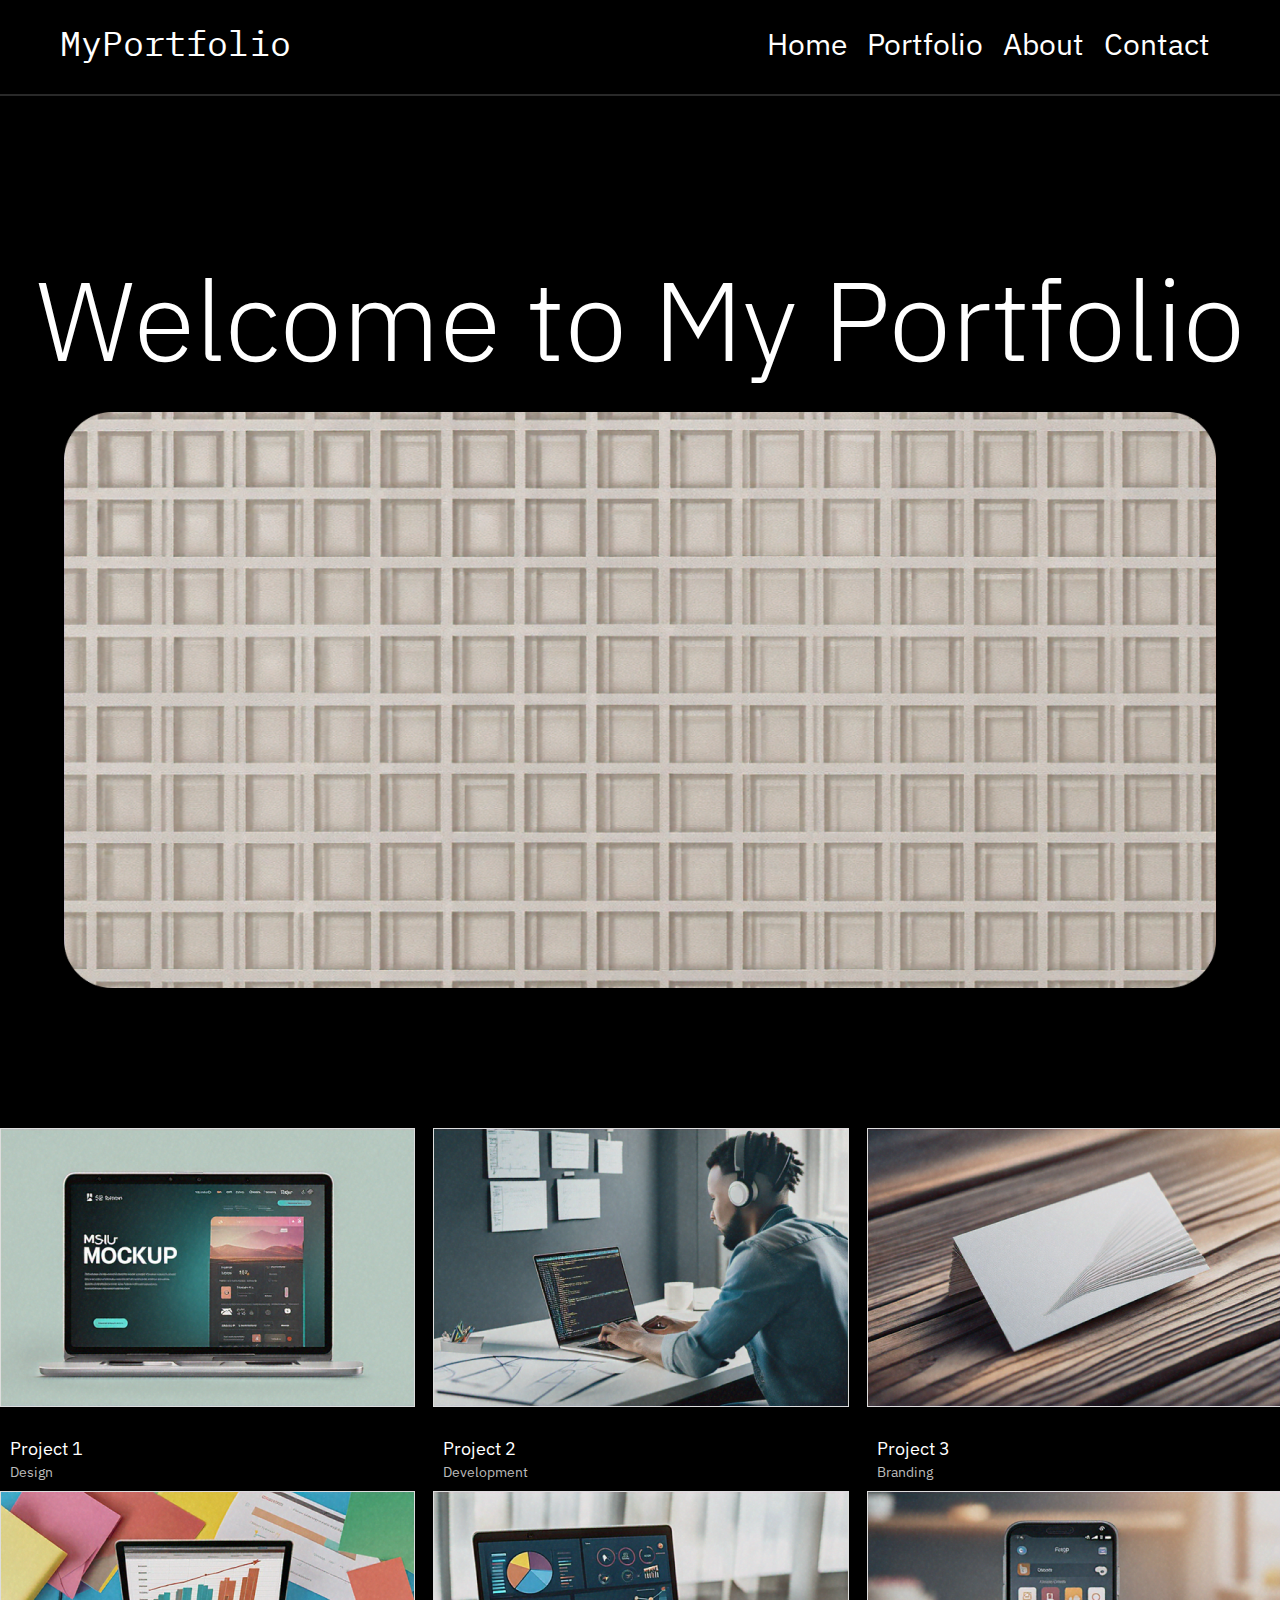
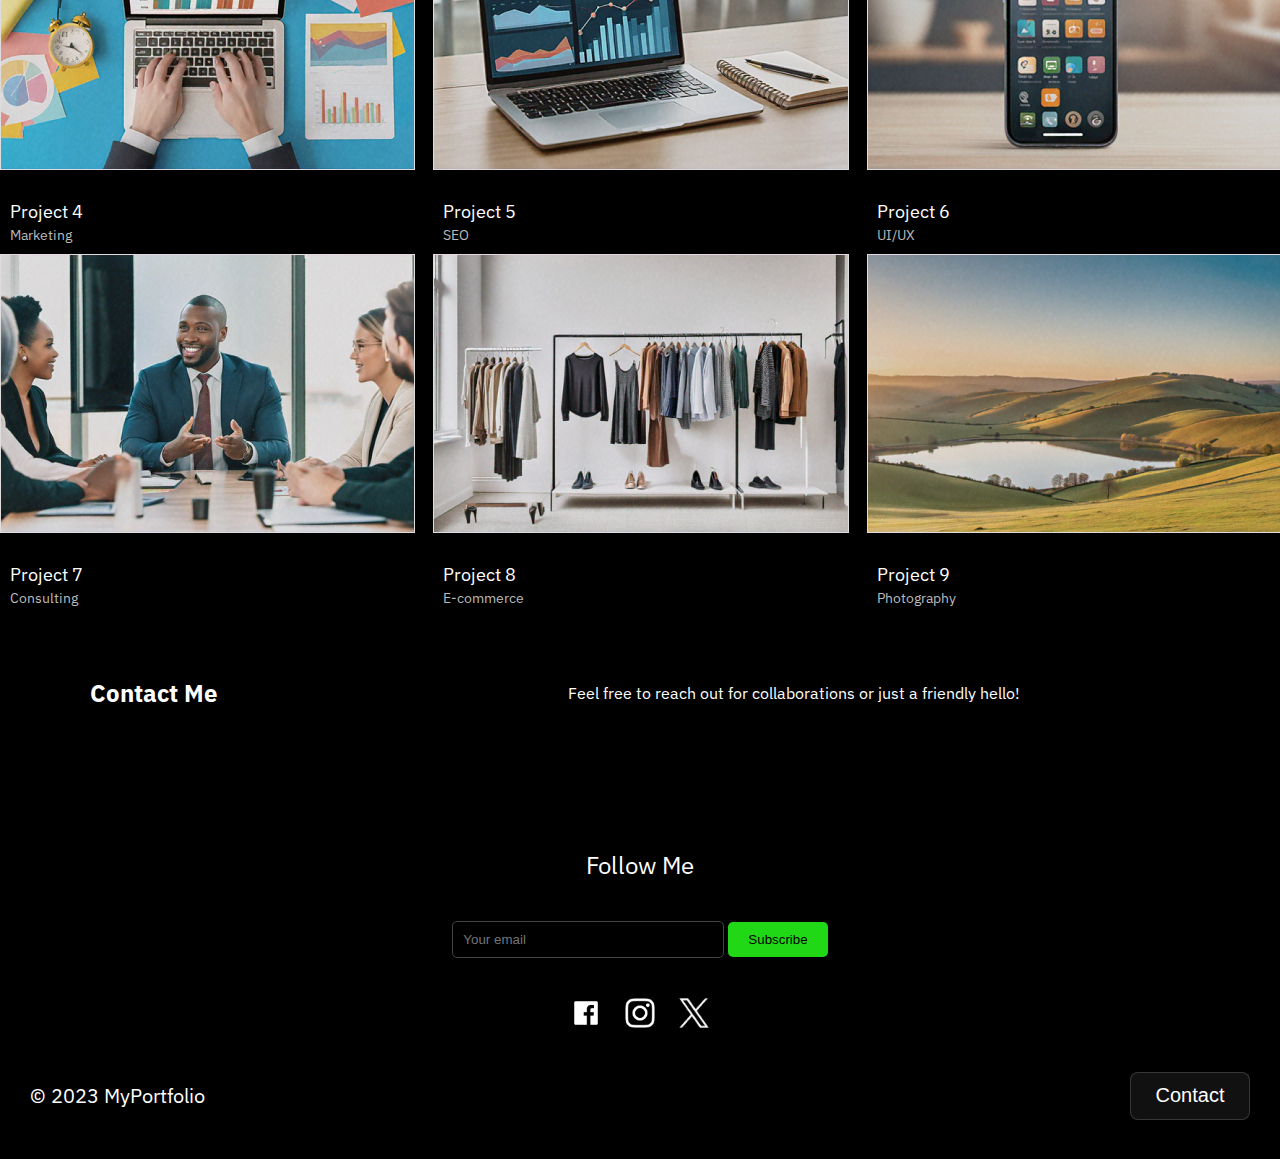
<file: index.html>
<!DOCTYPE html>
<html lang="en">

<head>
    <meta charset="UTF-8">
    <meta name="viewport" content="width=device-width, initial-scale=1.0">

    <title>Document</title>
    <link href="https://fonts.googleapis.com/css2?family=IBM+Plex+Sans:wght@400;500;600;700&display=swap"
        rel="stylesheet">
    <link
        href="https://fonts.googleapis.com/css2?family=IBM+Plex+Mono:wght@400;500;600;700&family=IBM+Plex+Sans:wght@400;500;600;700&display=swap"
        rel="stylesheet">

    <link rel="stylesheet" href="style.css">
</head>

<body>
    <header>
        <div class="navbar">
            <div class="logo">MyPortfolio</div>
            <nav>
                <a href="#home">Home</a>
                <a href="#">Portfolio</a>
                <a href="#">About</a>
                <a href="#contact">Contact</a>
            </nav>
        </div>
    </header>
    <hr>

    <section class="welcome" id="home">
        <h1>Welcome to My Portfolio</h1>
        <div class="image-container"></div>
    </section>

    <section class="portfolio">
        <div class="large-project">
            <img src="images/main.png" alt="">
        </div>
        <div class="project-grid">
            <div class="project">
                <img src="images/1.png" alt="Project 1">
                <div class="project-info">
                    <h3>Project 1</h3>
                    <p>Design</p>
                </div>
            </div>
            <div class="project">
                <img src="images/2.png" alt="Project 2">
                <div class="project-info">
                    <h3>Project 2</h3>
                    <p>Development</p>
                </div>
            </div>
            <div class="project">
                <img src="images/3.png" alt="Project 3">
                <div class="project-info">
                    <h3>Project 3</h3>
                    <p>Branding</p>
                </div>
            </div>
            <div class="project">
                <img src="images/4.png" alt="Project 4">
                <div class="project-info">
                    <h3>Project 4</h3>
                    <p>Marketing</p>
                </div>
            </div>
            <div class="project">
                <img src="images/5.png" alt="Project 5">
                <div class="project-info">
                    <h3>Project 5</h3>
                    <p>SEO</p>
                </div>
            </div>
            <div class="project">
                <img src="images/6.png" alt="Project 6">
                <div class="project-info">
                    <h3>Project 6</h3>
                    <p>UI/UX</p>
                </div>
            </div>
            <div class="project">
                <img src="images/7.png" alt="Project 7">
                <div class="project-info">
                    <h3>Project 7</h3>
                    <p>Consulting</p>
                </div>
            </div>
            <div class="project">
                <img src="images/8.png" alt="Project 8">
                <div class="project-info">
                    <h3>Project 8</h3>
                    <p>E-commerce</p>
                </div>
            </div>
            <div class="project">
                <img src="images/9.png" alt="Project 9">
                <div class="project-info">
                    <h3>Project 9</h3>
                    <p>Photography</p>
                </div>
            </div>
        </div>
    </section>

    <footer>
        <div class="contact-section" id="contact">
            <div class="contact-header">
                <h2>Contact Me</h2>
                <p class="contact-text">Feel free to reach out for collaborations or just a friendly hello!</p>
            </div>
        </div>
        <div class="follow-section">
            <h2>Follow Me</h2>

            <div class="subscribe">
                <form>
                    <input type="email" id="email" placeholder="Your email" required>
                    <button>Subscribe</button>
                </form>
            </div>

            <div class="social-icons">
                <a href="#"><img src="images/facebook.png" alt="Facebook"></a>
                <a href="#"><img src="images/ig.png" alt="Instagram"></a>
                <a href="#"><img src="images/x.png" alt="X (Twitter)"></a>
            </div>
        </div>
        <div class="footer">
            <div class="footer-text">
                <p>&copy; 2023 MyPortfolio</p>
            </div>
            <div class="container">
                <button class="contact-button"><a href="contact.html">Contact</a></button>
            </div>
        </div>

    </footer>

</body>

</html>
</file>
<file: style.css>
html {
    scroll-behavior: smooth;
}

body {
    background-color: #000;
    font-family: 'IBM Plex Sans', sans-serif;
    margin: 0;
    padding: 0;
    cursor: url("images/cursor.png"), pointer;
    overflow-x: hidden;
}

.navbar {
    display: flex;
    justify-content: space-between;
    align-items: center;
    padding: 20px;
    animation: fadeIn 1s ease-in-out;
}

.navbar .logo {
    padding-left: 40px;
    font-size: 35px;
    color: #fff;
    font-family: 'IBM Plex Mono', monospace;
    font-weight: normal;
    transition: all 0.3s;
}
.navbar .logo:hover{
    filter: brightness(3) drop-shadow(8px 8px 10px #20D816 );

}

.navbar nav {
    display: flex;
    align-items: center;
    margin-right: 50px;

}

.navbar nav a {
    color: #fff;
    text-decoration: none;
    font-size: 30px;
    margin-left: 20px;
    font-family: 'IBM Plex Sans', sans-serif;
    transition: all 0.3s ease-in-out;
    font-weight: normal;
}

.navbar nav a:hover {
    color: #20D816;
    filter: brightness(2) drop-shadow(0px 8px 10px #20D816 );

}

.hero {
    display: flex;
    flex-direction: column;
    justify-content: center;
    align-items: center;
    text-align: center;
    position: relative;
    overflow: hidden;
    color: #fff;
    height: 100vh;
}


hr {
    width: 100%;
    max-width: 1504px;
    height: 0px;
    border: 1px solid #FFFFFF29;
    margin-bottom: 20px auto;
}

.welcome {
    text-align: center;
    /* margin: 0; */
    margin-top: 50px;
    padding: 100px 0 0 0;
}

.welcome h1 {
    font-size: 7rem;
    margin: 0;
    width: 100%;
    font-weight: 300;
    color: #fff;
    font-family: 'IBM Plex Sans', sans-serif;
    animation: slideIn 1.2s ease-out;
}


.portfolio {
    display: flex;
    flex-direction: column;
    align-items: center;
    justify-content: center;
    padding: 0;
    margin: 0;
}

.large-project {
    margin-bottom: 20px;
    display: flex;
    flex-direction: column;
    align-items: center;
    justify-content: center;
    width: 90%;
    margin: 20px auto;
    height: auto;
    border-radius: 10px;
    overflow: hidden;
    margin: 0 auto;
    padding: 20px;
    transition: transform 0.3s ease, box-shadow 0.3s ease;
}

.large-project img {
    width: 100%;
    height: 100%;
    object-fit: cover;
    border-radius: 10px;
    transition: transform 0.3s ease;
    padding-bottom: 20px;
    animation: fadeIn 1.8s ease-in-out;
}

.project-grid {
    display: grid;
    grid-template-columns: repeat(3, 1fr);
    gap: 20px;
    width: 100%;
    max-width: 1344px;
    margin-top: 100px;
}

.project {
    display: flex;
    flex-direction: column;
    align-items: flex-start;
    box-shadow: 0 4px 8px rgba(0, 0, 0, 0.2);
    transition: transform 0.3s ease, box-shadow 0.3s ease;
    animation: fadeIn 1.5s ease-in-out;
}

.project:nth-child(1) { animation-delay: 0.3s; }
.project:nth-child(2) { animation-delay: 0.6s; }
.project:nth-child(3) { animation-delay: 0.9s; }

.project:hover {
    transform: scale(1.05);
    box-shadow: 0 6px 12px rgba(0, 0, 0, 0.3);
}

.project img {
    border: 1px solid #ddd;
    width: 100%;
    max-width: 416px;
    height: 277px;
    object-fit: cover;
    transition: opacity 0.3s ease;
    margin-bottom: 0px;
    padding-bottom: 0px;
}

.project:hover img {
    opacity: 0.8;
}

.project-info {
    text-align: left;
    transform: translateY(20px);
    transition: opacity 0.3s ease, transform 0.3s ease;
    padding-top: 0px;
    padding: 10px;
}

.project:hover .project-info {
    opacity: 1;
    transform: translateY(0);
}

.project-info h3 {
    font-size: 18px;
    margin-top: 0px;
    margin-bottom: 3px;
    font-family: 'IBM Plex Sans', monospace;
    color: #fff;
    text-align: left;
    font-weight: normal;
}

.project-info p {
    font-size: 14px;
    color: #bbb;
    margin: 0;
}

footer {
    text-align: center;
    padding: 20px;
}

.contact-section {
    padding-top: 60px;
    margin-bottom: 20px;
}

.contact-header {
    display: flex;
    justify-content: space-between;
    align-items: center;
    margin-bottom: 20px;
    gap: 10px;
    color: #fff;
}

.contact-header h2,
.contact-header nav p {
    color: #fff;
    margin: 0;
}

.contact-header h2 {
    padding-left: 70px;
    font-size: 24px;
    color: #fff;
}

.contact-text {
    font-size: 16px;
    margin: 0;
    padding-right: 240px;
    color: #fff;
}

.follow-section {
    margin-top: 140px;
    margin-bottom: 20px;
}

.follow-section h2 {
    color: #fff;
    text-align: center;
    font-weight: normal;
}

.subscribe {
    display: flex;
    justify-content: center;
    margin: 40px 0;
}

.subscribe input {
    padding: 10px;
    border: 1px solid #444;
    border-radius: 5px;
    width: 250px;
    background: #000;
    color: #fff;
}

.subscribe button {
    padding: 10px 20px;
    border: none;
    background-color: #20D816;
    color: #000;
    border-radius: 5px;
    cursor: pointer;
    transition: all 0.3s;
}
.subscribe button:hover{
    background-color: #12a90a;
}

.social-icons {
    margin: 10px 0;
}

.social-icons a {
    margin: 0 10px;
    text-decoration: none;
    display: inline-block;
}

.social-icons img {
    width: 30px;
    height: 30px;
    transition: all 0.3s;
}
.social-icons img:hover{
    transform: scale(1.3);
    filter: brightness(5) drop-shadow(0px 8px 10px #4CAF50 );

}

.footer {
    display: flex;
    justify-content: space-between;
    align-items: center;
    padding: 10px;
}

.footer-text {
    margin: 0;
}

.footer-text p {
    color: #fff;
    font-size: 20px;
}

.container {
    margin: 0;
}

.contact-button {
    width: 120px;
    height: 48px;
    font-size: 20px;
    padding: 5px 10px;
    cursor: pointer;
    background-color: #111;
    border: 1px solid #FFFFFF29;
    border-radius: 8px;
    color: white;
    transition: all 0.4s;
}

.contact-button a {
    text-decoration: none;
    color: white;
}

.contact-button:hover {
    background-color: #222;

}

/* mobile */
@media (max-width: 576px)  {
    body{
        overflow-x: hidden;
        align-items: center;

    }
    .navbar {
        flex-direction: column;
        text-align: center;
    }

    .navbar nav {
        flex-direction: column;
        width: 100%;
    }

     .navbar nav a {
        margin: 10px 0px;
        margin-left: 50px;

        width: 100%;
        padding: 10px;
        text-align: center;

    } 

    .welcome h1 {

        font-size: 40px;
    }

    .large-project, .large-project img {
        width: 100%;
        padding: 10px;
    }

    .project-grid {
        grid-template-columns: 1fr;
        gap: 15px;
        margin-top: 50px;
    }

    .project img {
        max-width: 100%;
    
    }

    .contact-header {
        display: flex;
        justify-content: space-between;
    }
    .contact-text{
        padding-left: 30px ;
        padding-right: 0px;
    }

    .subscribe {
        flex-direction: column;
        width: 100%;
    }

    .subscribe input, 
    .subscribe button {
        width: 100%;
        margin-bottom: 10px;
    }

    .social-icons {
        display: flex;
        justify-content: center;
    }

    .footer-container {
        flex-direction: column;
        text-align: center;
    }
}

/* tablet */
@media (min-width: 577px) and (max-width: 768px) {
    .navbar nav a {
        margin-left: 10px;
    }

    .project-grid {
        grid-template-columns: repeat(2, 1fr);
    }

    .welcome h1 {
        font-size: 55px;
    }

    .large-project {
        height: auto;
    }
}

/* desktop */
@media (min-width: 993px) {
    .project-grid {
        grid-template-columns: repeat(3, 1fr);
    }
}

/* Animations */
@keyframes fadeIn {
    from { opacity: 0; }
    to { opacity: 1; }
}

@keyframes slideIn {
    from { 
        opacity: 0; 
        transform: translateY(20px); 
    }
    to { 
        opacity: 1; 
        transform: translateY(0); 
    }
}
</file>
